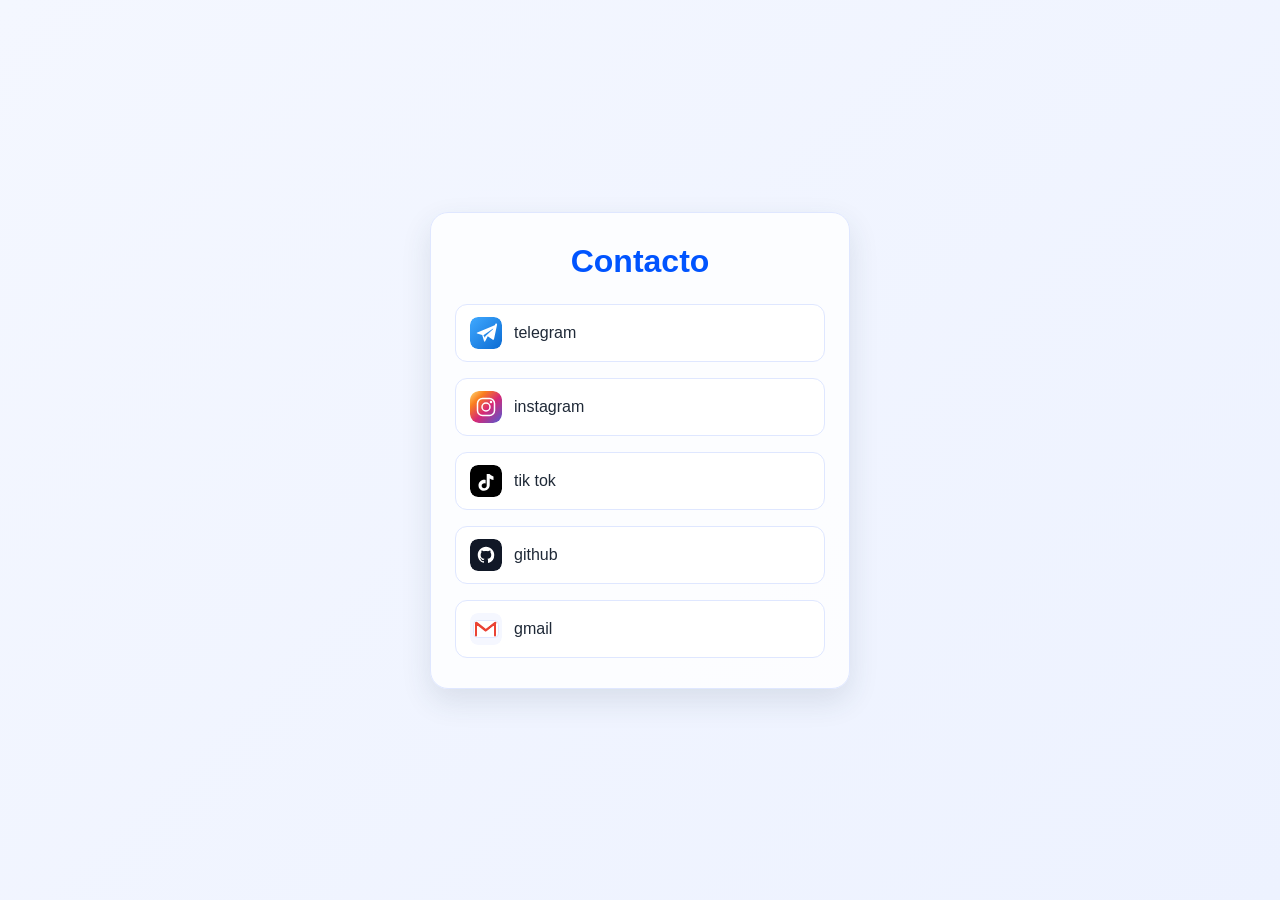
<file: index.html>
<!DOCTYPE html>
<html lang="es">

<head>
    <meta charset="UTF-8">
    <meta name="viewport" content="width=device-width, initial-scale=1.0">
    <title>Contacto</title>
    <link rel="stylesheet" href="Untitled-1.css">
</head>

<body>
    <main class="contacto">
        <h1>Contacto</h1>
        <ul class="redes">
            <li>
                <a href="https://t.me/Tuptpa456" target="_blank" rel="noopener noreferrer">
                    <img src="icons/telegram.svg" alt="Telegram">
                    <span>telegram</span>
                </a>
            </li>
            <li>
                <a href="https://www.instagram.com/el_moreno.bello/" target="_blank" rel="noopener noreferrer">
                    <img src="icons/instagram.svg" alt="Instagram">
                    <span>instagram</span>
                </a>
            </li>
            <li>
                <a href="https://www.tiktok.com/@el_moreno.bello?is_from_webapp=1&sender_device=pc" target="_blank"
                    rel="noopener noreferrer">
                    <img src="icons/tiktok.svg" alt="TikTok">
                    <span>tik tok</span>
                </a>
            </li>
            <li>
                <a href="https://github.com/tupapa456" target="_blank" rel="noopener noreferrer">
                    <img src="icons/github.svg" alt="GitHub">
                    <span>github</span>
                </a>
            </li>
            <li>
                <a href="https://mail.google.com/mail/u/0/?fs=1&to=bellomoreno225@gmail.com&tf=cm" target="_blank"
                    rel="noopener noreferrer">
                    <img src="icons/gmail.svg" alt="Gmail">
                    <span>gmail</span>
                </a>
            </li>
        </ul>
    </main>
</body>

</html>
</file>
<file: Untitled-1.css>
/* Selector { propiedad: valor; } */
* {
    box-sizing: border-box;
}

body {
    margin: 0;
    min-height: 100vh;
    display: flex;
    align-items: center;
    justify-content: center;
    background: linear-gradient(135deg, #f4f7ff, #edf2ff);
    font-family: Arial, sans-serif;
    color: #333;
}

.contacto {
    width: min(90vw, 420px);
    background: rgba(255, 255, 255, 0.8);
    border: 1px solid #dfe7ff;
    border-radius: 18px;
    box-shadow: 0 12px 30px rgba(44, 62, 80, 0.12);
    padding: 30px 24px;
}

h1 {
    margin: 0 0 24px;
    color: #0054ff;
    text-align: center;
    font-size: 2rem;
}

.redes {
    list-style: none;
    padding: 0;
    margin: 0;
    display: flex;
    flex-direction: column;
    gap: 16px;
}

.redes a {
    display: flex;
    align-items: center;
    gap: 12px;
    padding: 12px 14px;
    border-radius: 12px;
    background: #ffffff;
    border: 1px solid #dfe7ff;
    color: #1f2937;
    text-decoration: none;
    transition: transform 0.2s ease, box-shadow 0.2s ease;
}

.redes a:hover {
    transform: translateY(-2px);
    box-shadow: 0 8px 18px rgba(0, 84, 255, 0.12);
}

.redes img {
    width: 32px;
    height: 32px;
    object-fit: cover;
    border-radius: 8px;
    flex-shrink: 0;
}

.redes span {
    font-size: 1rem;
    text-transform: lowercase;
}
</file>
